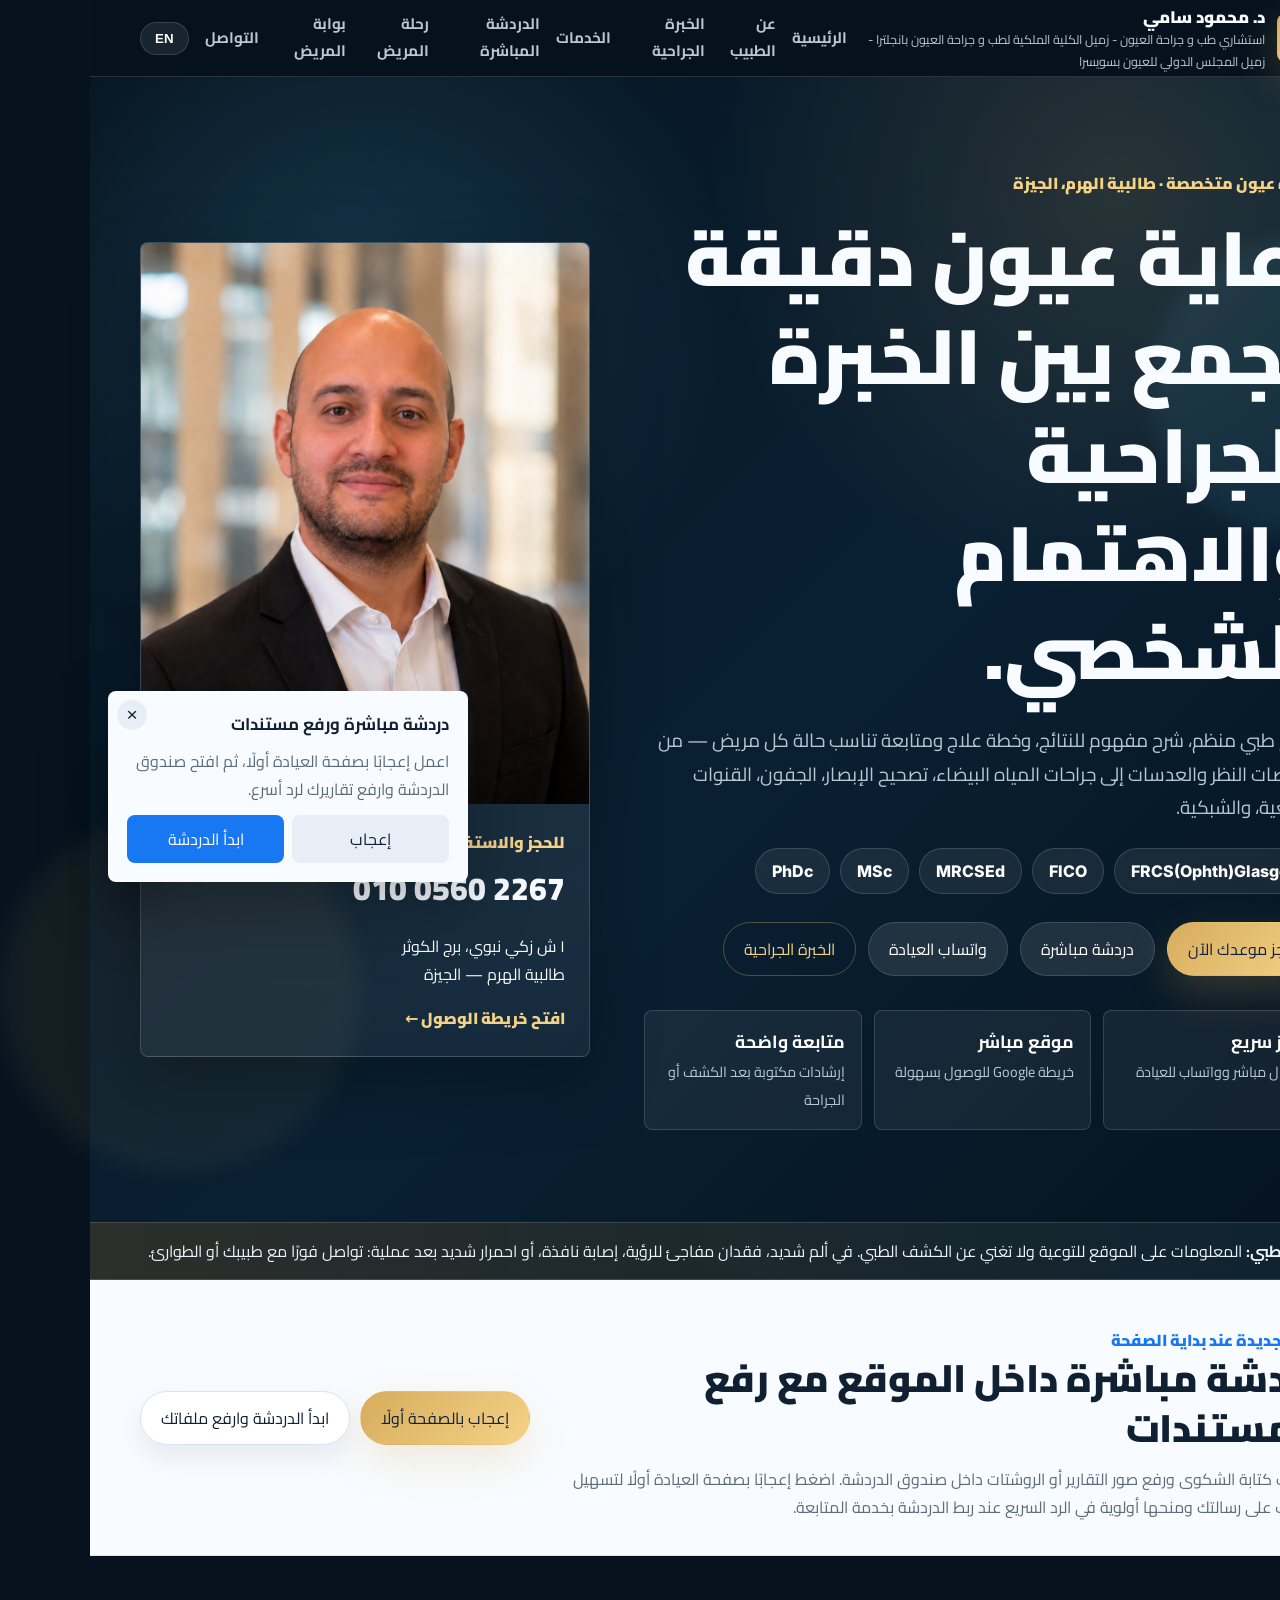
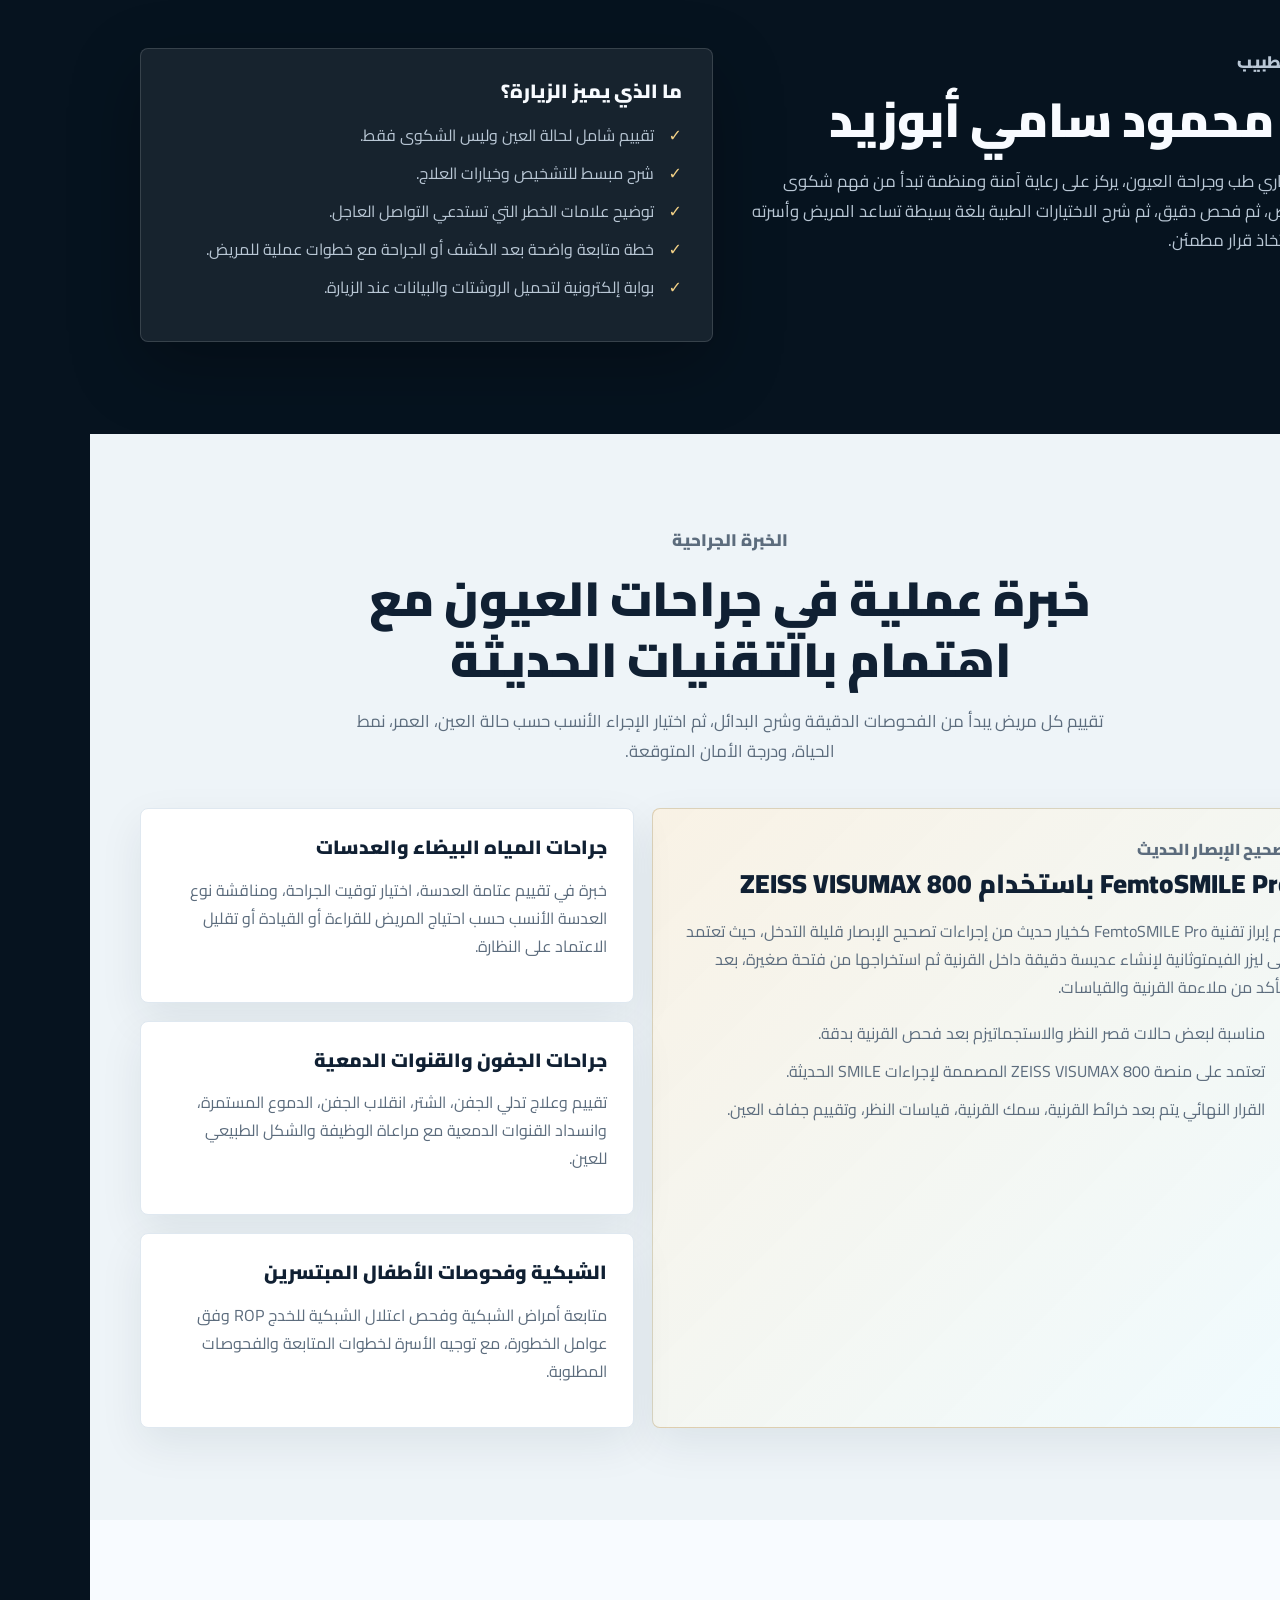
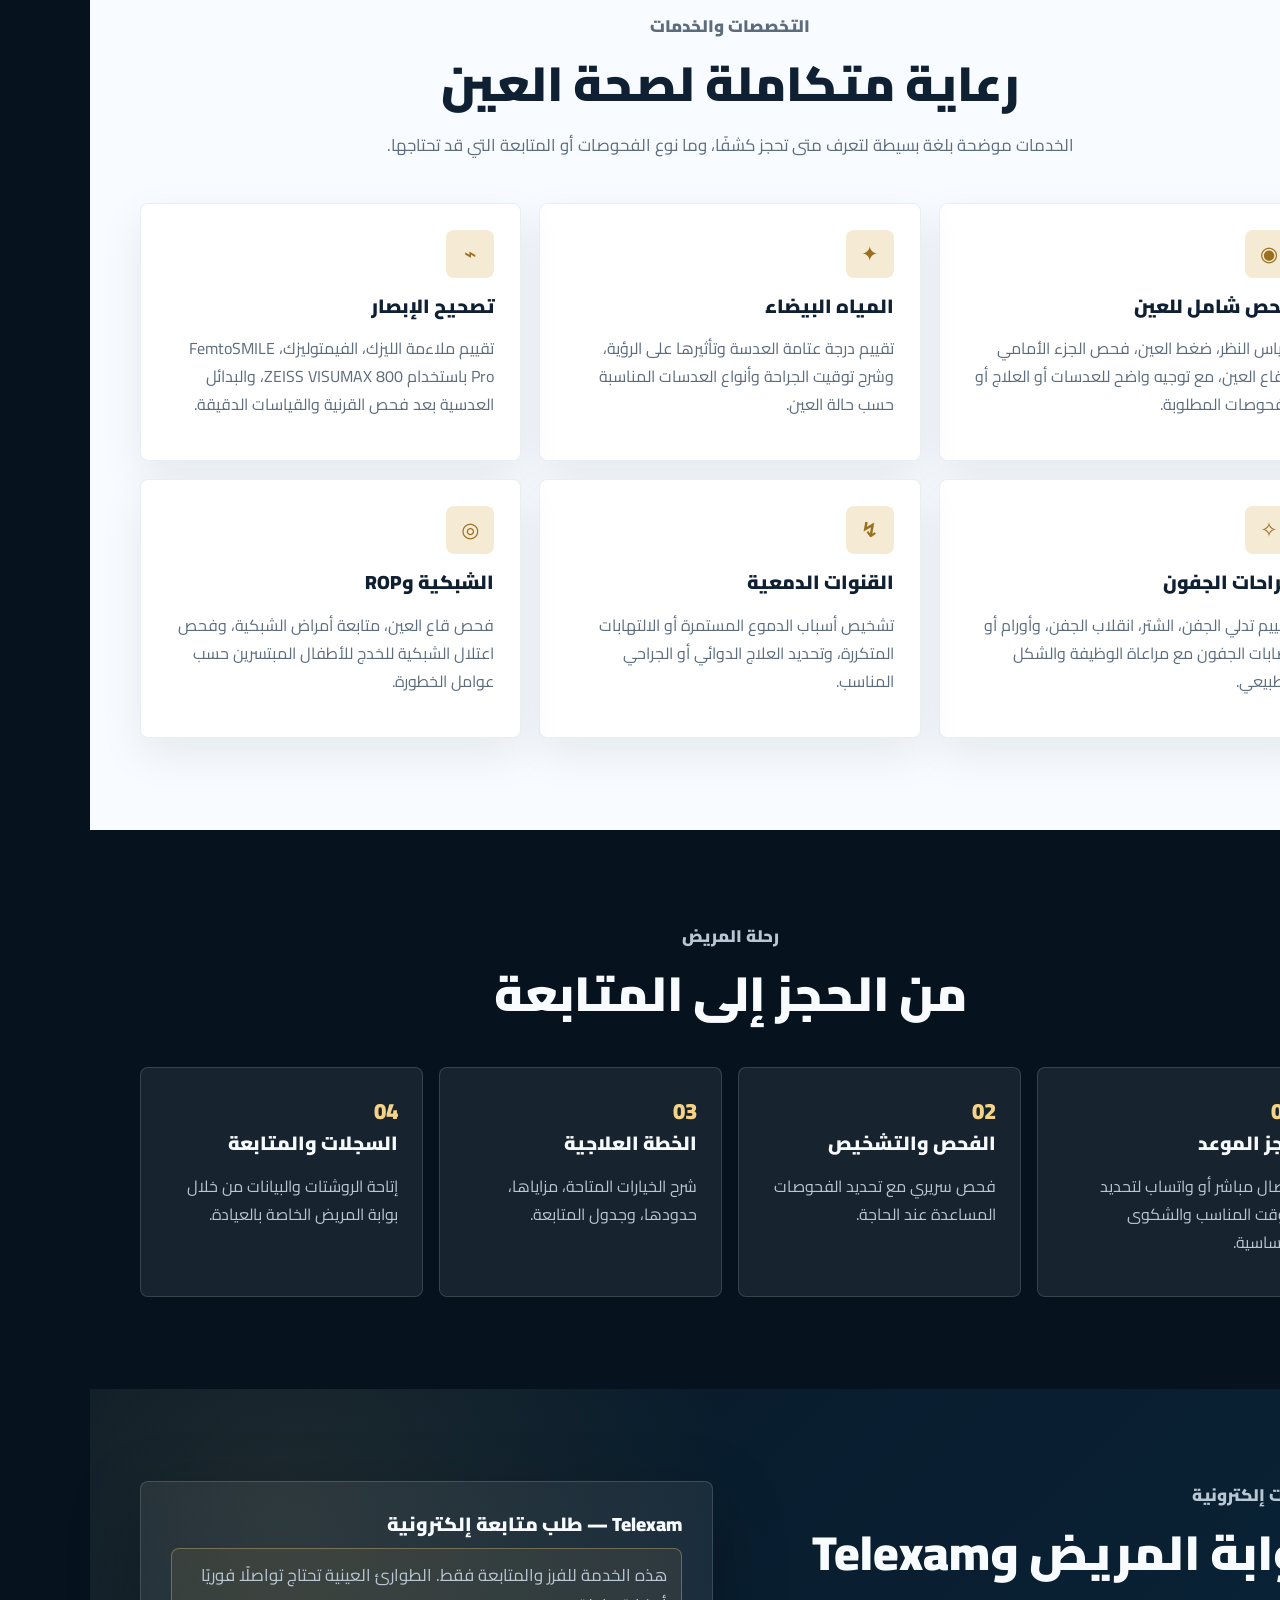
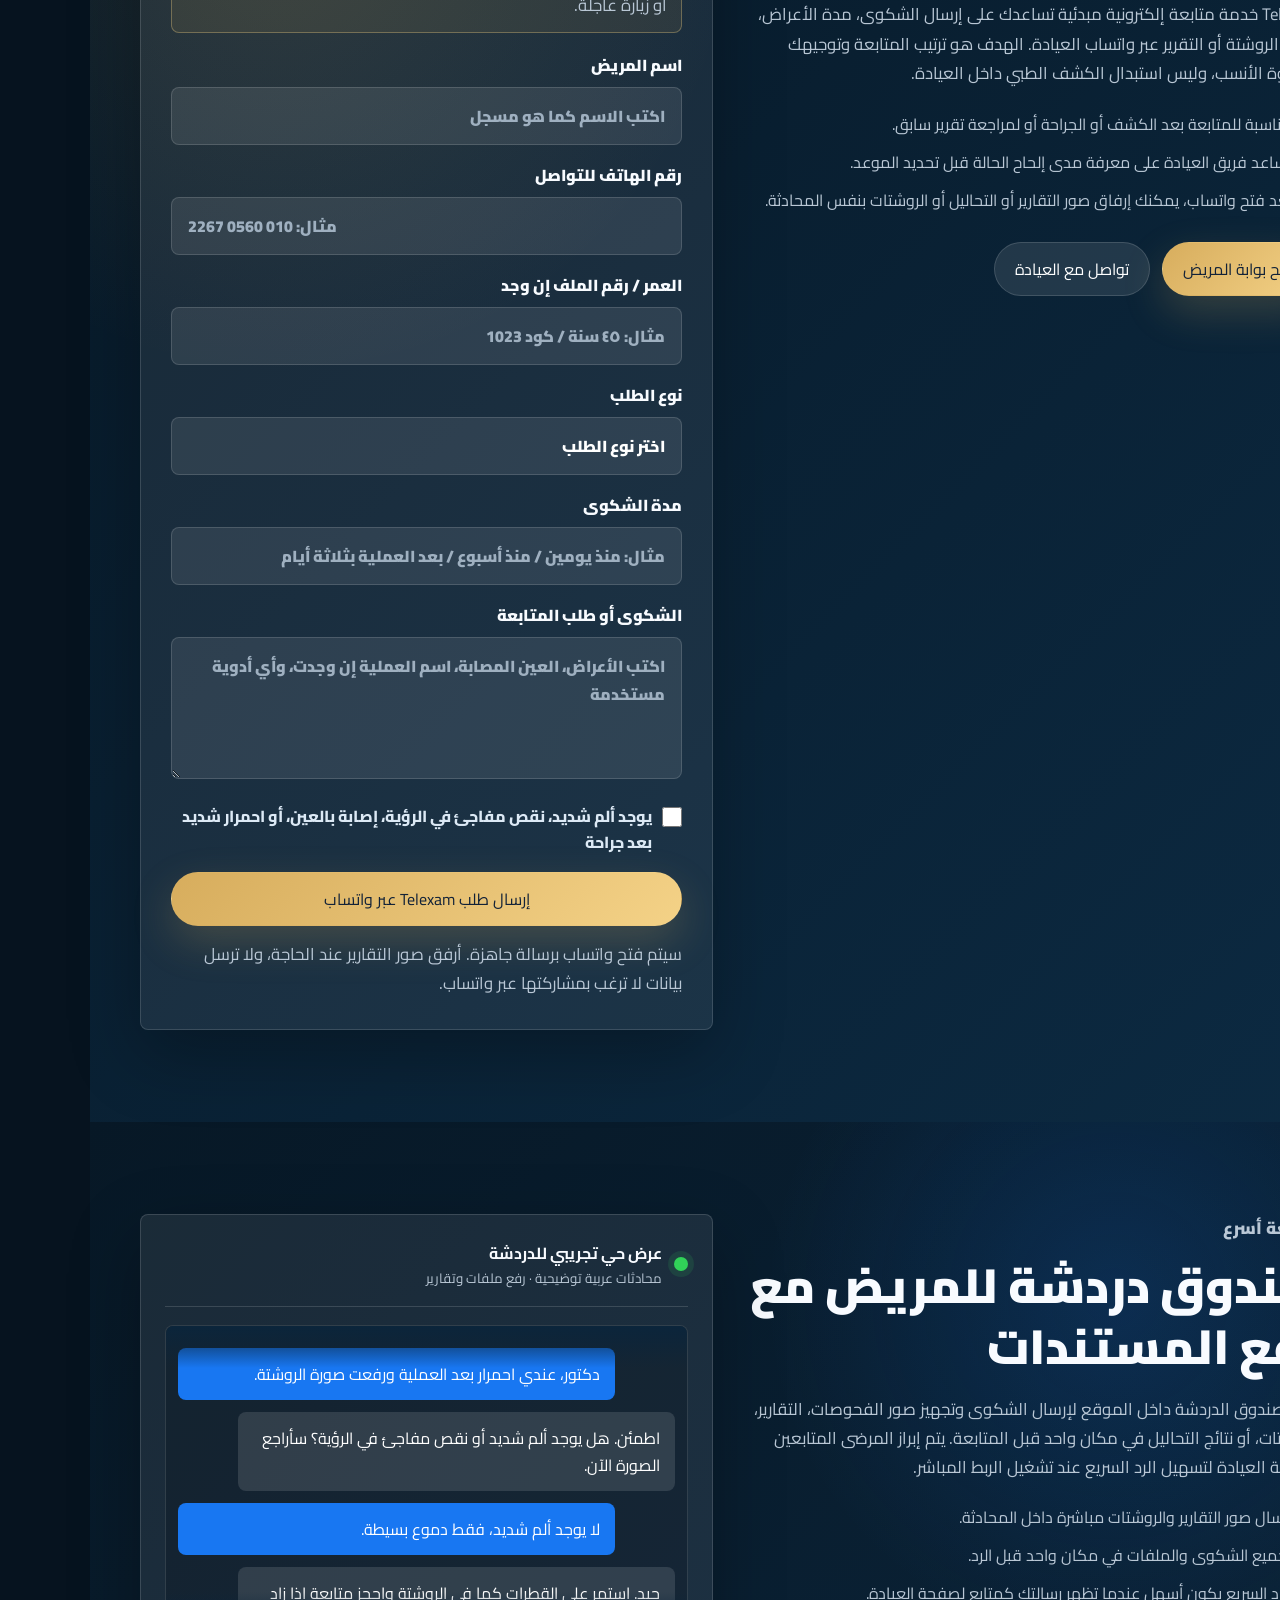
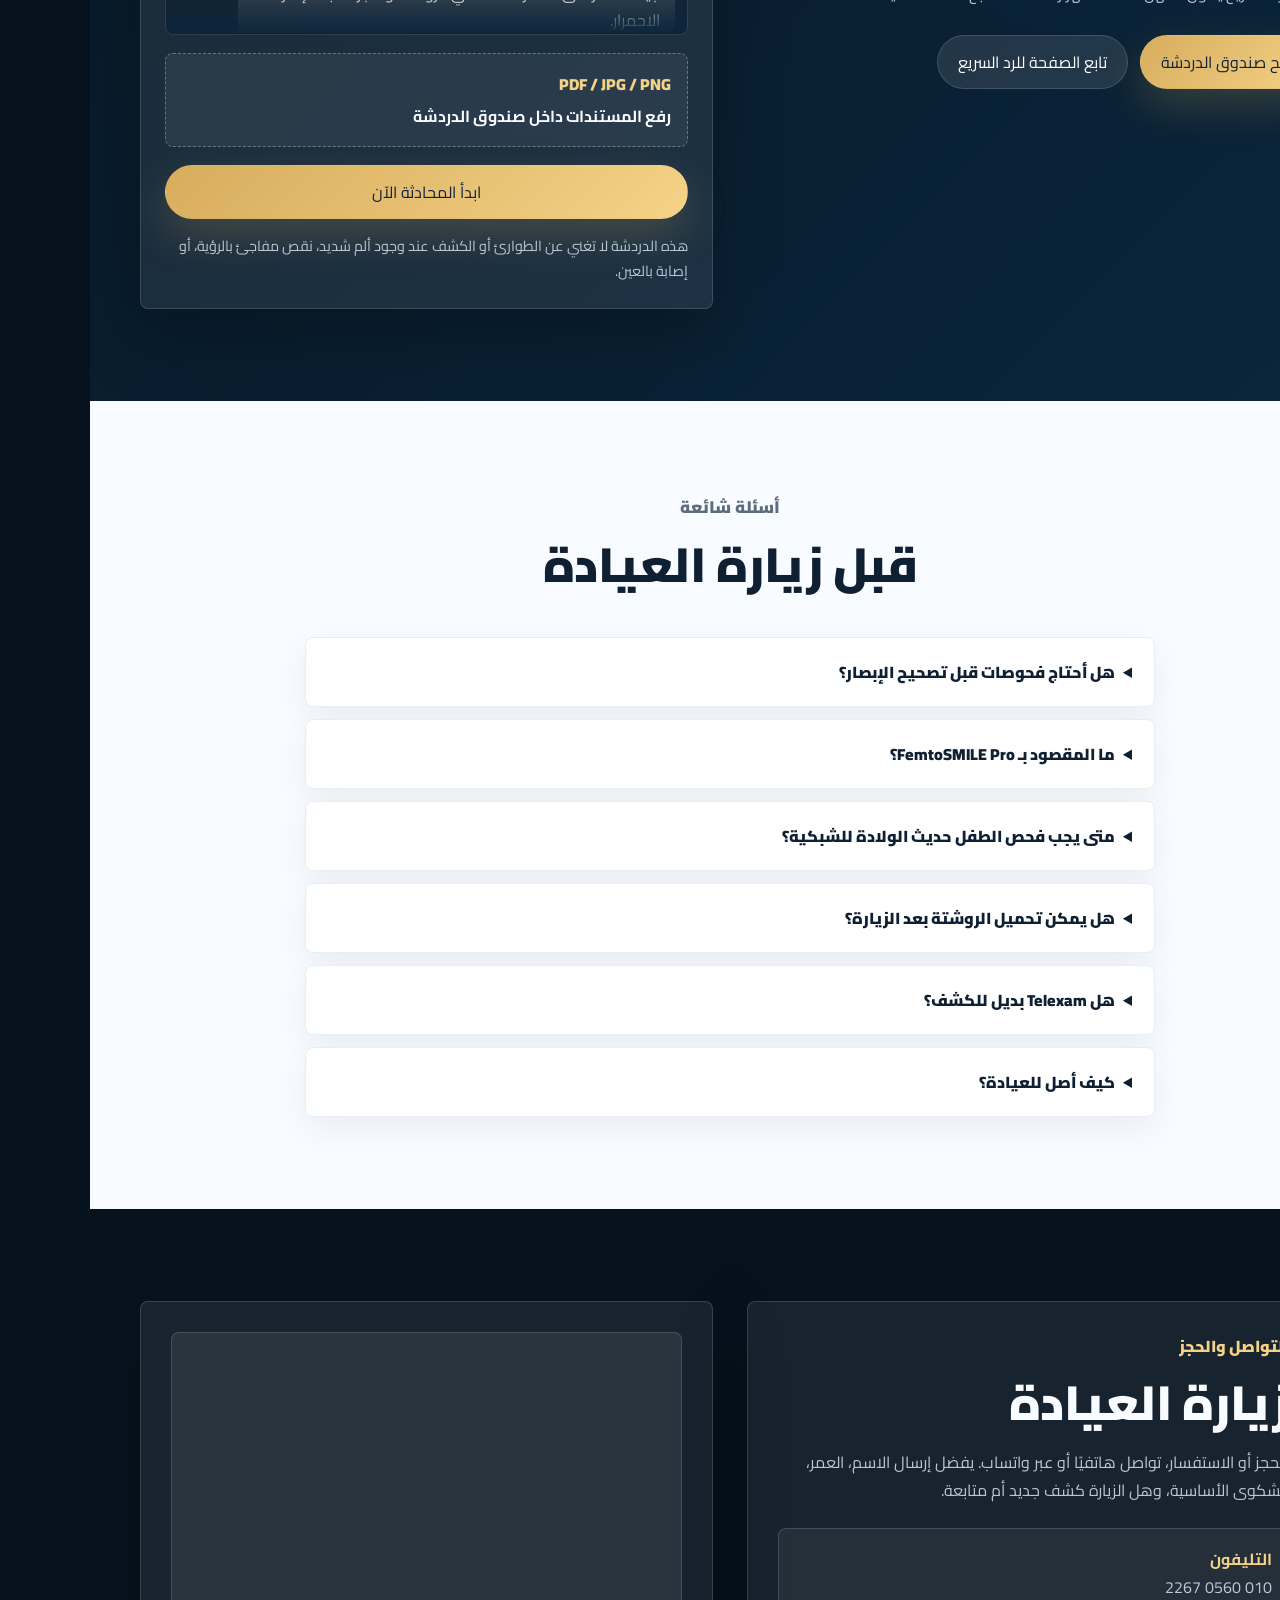
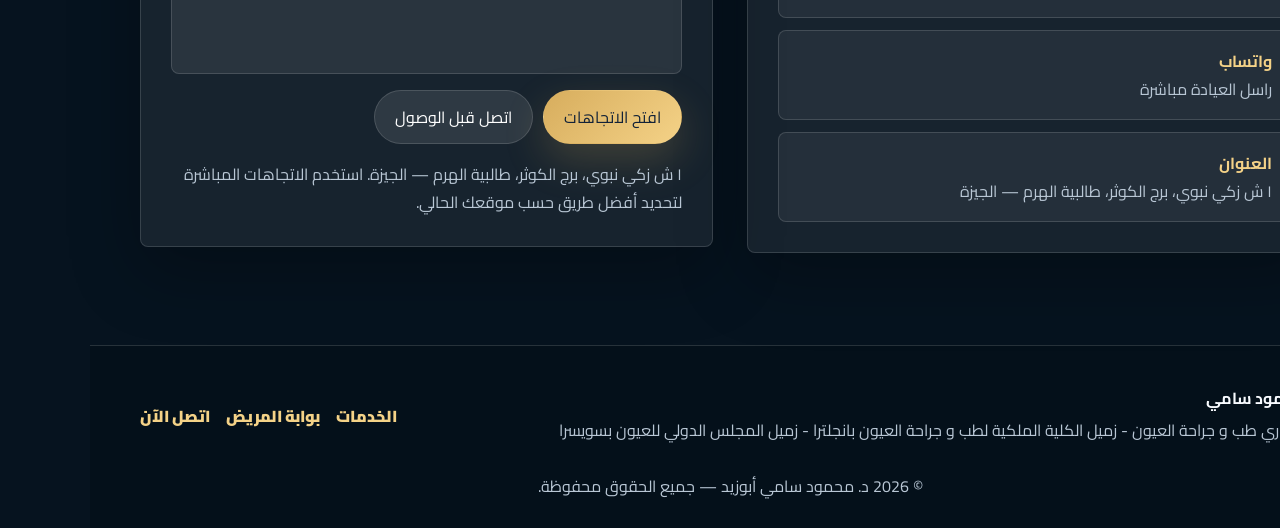
<file: index.html>
<!doctype html>
<html lang="ar" dir="rtl">
<head>
  <meta charset="utf-8" />
  <meta name="viewport" content="width=device-width,initial-scale=1,viewport-fit=cover" />
  <meta name="theme-color" content="#071826" />
  <meta name="application-name" content="Dr. Mahmoud Sami Eye Clinic" />
  <meta name="format-detection" content="telephone=no,address=no,email=no" />
  <title>د. محمود سامي | استشاري طب وجراحة العيون - طالبية الهرم، الجيزة</title>
  <meta name="description" content="عيادة د. محمود سامي أبوزيد لطب وجراحة العيون في طالبية الهرم، الجيزة. فحص شامل، صندوق دردشة مباشر مع إمكانية رفع التقارير، المياه البيضاء، تصحيح الإبصار، FemtoSMILE Pro باستخدام ZEISS VISUMAX 800، الجفون، القنوات الدمعية، الشبكية وROP." />
  <meta name="keywords" content="دكتور عيون, عيادة عيون, طالبية الهرم, الجيزة, دردشة مباشرة, رفع تقارير طبية, مياه بيضاء, ليزك, فيمتوليزك, فيمتوسمايل, FemtoSMILE Pro, ZEISS VISUMAX 800, جراحة جفون, قنوات دمعية, شبكية, ROP" />
  <meta name="author" content="Dr. Mahmoud Sami" />

  <meta property="og:title" content="د. محمود سامي | استشاري طب وجراحة العيون" />
  <meta property="og:description" content="رعاية دقيقة للعين في طالبية الهرم — فحص شامل، دردشة مباشرة داخل الموقع، جراحات المياه البيضاء، تصحيح الإبصار، FemtoSMILE Pro، الجفون والقنوات الدمعية، والشبكية." />
  <meta property="og:type" content="website" />
  <meta property="og:url" content="https://genododi.github.io/drmahmoud/" />
  <meta property="og:locale" content="ar_EG" />

  <link rel="preconnect" href="https://fonts.googleapis.com">
  <link rel="preconnect" href="https://fonts.gstatic.com" crossorigin>
  <link href="https://fonts.googleapis.com/css2?family=Cairo:wght@400;600;700;800;900&family=Inter:wght@400;600;700;800&display=swap" rel="stylesheet">
  <link rel="icon" href="favicon.svg" type="image/svg+xml" />
  <link rel="stylesheet" href="styles.css" />

  <script type="application/ld+json">
  {
    "@context":"https://schema.org",
    "@type":"MedicalClinic",
    "name":"عيادة د. محمود سامي أبوزيد لطب وجراحة العيون",
    "medicalSpecialty":"Ophthalmology",
    "url":"https://genododi.github.io/drmahmoud/",
    "telephone":"+201005602267",
    "sameAs":["https://www.facebook.com/DrMahmoudSamiEyeClinic"],
    "hasMap":"https://maps.app.goo.gl/rAPGpHb79LxKx9Ck7",
    "geo":{
      "@type":"GeoCoordinates",
      "latitude":29.9973114,
      "longitude":31.1843061
    },
    "address":{
      "@type":"PostalAddress",
      "streetAddress":"١ ش زكي نبوي، برج الكوثر",
      "addressLocality":"طالبية الهرم",
      "addressRegion":"الجيزة",
      "addressCountry":"EG"
    },
    "availableService":[
      "فحص شامل للعين",
      "جراحة المياه البيضاء",
      "تصحيح الإبصار",
      "FemtoSMILE Pro باستخدام ZEISS VISUMAX 800",
      "جراحات الجفون",
      "جراحات القنوات الدمعية",
      "فحص وعلاج الشبكية",
      "اعتلال الشبكية للخدج"
    ]
  }
  </script>
</head>

<body data-standard-view="true">
  <a class="skip-link" href="#main">تخطَّ إلى المحتوى</a>

  <header class="site-header" id="top">
    <nav class="navbar" aria-label="Primary navigation">
      <a class="brand home-link" href="index.html" aria-label="الرئيسية" data-home-link>
        <span class="brand-mark" aria-hidden="true">𓂀</span>
        <span>
          <strong>د. محمود سامي</strong>
          <small>استشاري طب و جراحة العيون - زميل الكلية الملكية لطب و جراحة العيون بانجلترا - زميل المجلس الدولي للعيون بسويسرا</small>
        </span>
      </a>

      <button class="menu-toggle" type="button" aria-label="فتح القائمة" aria-expanded="false">
        <span></span><span></span><span></span>
      </button>

      <div class="nav-links">
        <a class="home-link" href="index.html" data-home-link>الرئيسية</a>
        <a href="#about">عن الطبيب</a>
        <a href="#surgical-experience">الخبرة الجراحية</a>
        <a href="#services">الخدمات</a>
        <a href="#live-chat">الدردشة المباشرة</a>
        <a href="#patient-journey">رحلة المريض</a>
        <a href="#portal">بوابة المريض</a>
        <a href="#contact">التواصل</a>
        <button class="lang-toggle" type="button" data-lang="en">EN</button>
      </div>
    </nav>
  </header>

  <div id="main" class="site-shell" role="application" aria-label="Clinic website" data-site-view="standard" data-reader-disabled="true">
    <section class="hero section-pad">
      <div class="orb orb-one"></div>
      <div class="orb orb-two"></div>

      <div class="container hero-grid">
        <div class="hero-copy reveal">
          <p class="eyebrow">عيادة عيون متخصصة · طالبية الهرم، الجيزة</p>
          <h1>رعاية عيون دقيقة تجمع بين الخبرة الجراحية والاهتمام الشخصي.</h1>
          <p class="hero-subtitle">
            تقييم طبي منظم، شرح مفهوم للنتائج، وخطة علاج ومتابعة تناسب حالة كل مريض — من فحوصات النظر والعدسات إلى جراحات المياه البيضاء، تصحيح الإبصار، الجفون، القنوات الدمعية، والشبكية.
          </p>

          <div class="credential-row" aria-label="الشهادات">
            <span>FRCS(Ophth)Glasgow</span>
            <span>FICO</span>
            <span>MRCSEd</span>
            <span>MSc</span>
            <span>PhDc</span>
          </div>

          <div class="cta-row">
            <a class="btn btn-primary" href="tel:+201005602267">احجز موعدك الآن</a>
            <button class="btn btn-secondary" type="button" data-open-chat>دردشة مباشرة</button>
            <a class="btn btn-secondary" target="_blank" rel="noopener" href="https://wa.me/201005602267">واتساب العيادة</a>
            <a class="btn btn-ghost" href="#surgical-experience">الخبرة الجراحية</a>
          </div>

          <div class="trust-strip" aria-label="مميزات العيادة">
            <div><strong>حجز سريع</strong><span>اتصال مباشر وواتساب للعيادة</span></div>
            <div><strong>موقع مباشر</strong><span>خريطة Google للوصول بسهولة</span></div>
            <div><strong>متابعة واضحة</strong><span>إرشادات مكتوبة بعد الكشف أو الجراحة</span></div>
          </div>
        </div>

        <aside class="hero-card reveal">
          <div class="doctor-photo">
            <img src="doctor-photo.png" alt="د. محمود سامي أبوزيد - استشاري طب وجراحة العيون">
          </div>
          <div class="appointment-card">
            <p class="card-label">للحجز والاستفسار</p>
            <a class="phone-link" href="tel:+201005602267">010 0560 2267</a>
            <p>١ ش زكي نبوي، برج الكوثر<br>طالبية الهرم — الجيزة</p>
            <a class="mini-link" target="_blank" rel="noopener" href="https://maps.app.goo.gl/rAPGpHb79LxKx9Ck7">افتح خريطة الوصول ←</a>
          </div>
        </aside>
      </div>
    </section>

    <section class="notice-bar">
      <div class="container">
        <strong>تنبيه طبي:</strong>
        المعلومات على الموقع للتوعية ولا تغني عن الكشف الطبي. في ألم شديد، فقدان مفاجئ للرؤية، إصابة نافذة، أو احمرار شديد بعد عملية: تواصل فورًا مع طبيبك أو الطوارئ.
      </div>
    </section>

    <section class="startup-chat" id="live-chat" aria-label="دردشة مباشرة مع العيادة">
      <div class="container startup-chat-grid">
        <div>
          <p class="eyebrow">ميزة جديدة عند بداية الصفحة</p>
          <h2>دردشة مباشرة داخل الموقع مع رفع المستندات</h2>
          <p>
            يمكنك كتابة الشكوى ورفع صور التقارير أو الروشتات داخل صندوق الدردشة. اضغط إعجابًا بصفحة العيادة أولًا لتسهيل التعرف على رسالتك ومنحها أولوية في الرد السريع عند ربط الدردشة بخدمة المتابعة.
          </p>
        </div>
        <div class="chat-actions">
          <a class="btn btn-primary" target="_blank" rel="noopener" href="https://www.facebook.com/DrMahmoudSamiEyeClinic">إعجاب بالصفحة أولًا</a>
          <button class="btn btn-secondary" type="button" data-open-chat>ابدأ الدردشة وارفع ملفاتك</button>
        </div>
      </div>
    </section>

    <section class="section-pad" id="about">
      <div class="container two-col">
        <div class="section-intro reveal">
          <p class="eyebrow">عن الطبيب</p>
          <h2>د. محمود سامي أبوزيد</h2>
          <p>
            استشاري طب وجراحة العيون، يركز على رعاية آمنة ومنظمة تبدأ من فهم شكوى المريض، ثم فحص دقيق، ثم شرح الاختيارات الطبية بلغة بسيطة تساعد المريض وأسرته على اتخاذ قرار مطمئن.
          </p>
        </div>

        <div class="about-card reveal">
          <h3>ما الذي يميز الزيارة؟</h3>
          <ul class="check-list">
            <li>تقييم شامل لحالة العين وليس الشكوى فقط.</li>
            <li>شرح مبسط للتشخيص وخيارات العلاج.</li>
            <li>توضيح علامات الخطر التي تستدعي التواصل العاجل.</li>
            <li>خطة متابعة واضحة بعد الكشف أو الجراحة مع خطوات عملية للمريض.</li>
            <li>بوابة إلكترونية لتحميل الروشتات والبيانات عند الزيارة.</li>
          </ul>
        </div>
      </div>
    </section>

    <section class="section-pad surgical-section" id="surgical-experience">
      <div class="container">
        <div class="section-heading reveal">
          <p class="eyebrow">الخبرة الجراحية</p>
          <h2>خبرة عملية في جراحات العيون مع اهتمام بالتقنيات الحديثة</h2>
          <p>تقييم كل مريض يبدأ من الفحوصات الدقيقة وشرح البدائل، ثم اختيار الإجراء الأنسب حسب حالة العين، العمر، نمط الحياة، ودرجة الأمان المتوقعة.</p>
        </div>

        <div class="experience-grid">
          <div class="experience-card highlight-card reveal">
            <p class="card-label">تصحيح الإبصار الحديث</p>
            <h3>FemtoSMILE Pro باستخدام ZEISS VISUMAX 800</h3>
            <p>
              يتم إبراز تقنية FemtoSMILE Pro كخيار حديث من إجراءات تصحيح الإبصار قليلة التدخل، حيث تعتمد على ليزر الفيمتوثانية لإنشاء عديسة دقيقة داخل القرنية ثم استخراجها من فتحة صغيرة، بعد التأكد من ملاءمة القرنية والقياسات.
            </p>
            <ul class="check-list">
              <li>مناسبة لبعض حالات قصر النظر والاستجماتيزم بعد فحص القرنية بدقة.</li>
              <li>تعتمد على منصة ZEISS VISUMAX 800 المصممة لإجراءات SMILE الحديثة.</li>
              <li>القرار النهائي يتم بعد خرائط القرنية، سمك القرنية، قياسات النظر، وتقييم جفاف العين.</li>
            </ul>
          </div>

          <div class="experience-card reveal">
            <h3>جراحات المياه البيضاء والعدسات</h3>
            <p>خبرة في تقييم عتامة العدسة، اختيار توقيت الجراحة، ومناقشة نوع العدسة الأنسب حسب احتياج المريض للقراءة أو القيادة أو تقليل الاعتماد على النظارة.</p>
          </div>

          <div class="experience-card reveal">
            <h3>جراحات الجفون والقنوات الدمعية</h3>
            <p>تقييم وعلاج تدلي الجفن، الشتر، انقلاب الجفن، الدموع المستمرة، وانسداد القنوات الدمعية مع مراعاة الوظيفة والشكل الطبيعي للعين.</p>
          </div>

          <div class="experience-card reveal">
            <h3>الشبكية وفحوصات الأطفال المبتسرين</h3>
            <p>متابعة أمراض الشبكية وفحص اعتلال الشبكية للخدج ROP وفق عوامل الخطورة، مع توجيه الأسرة لخطوات المتابعة والفحوصات المطلوبة.</p>
          </div>
        </div>
      </div>
    </section>

    <section class="section-pad services-section" id="services">
      <div class="container">
        <div class="section-heading reveal">
          <p class="eyebrow">التخصصات والخدمات</p>
          <h2>رعاية متكاملة لصحة العين</h2>
          <p>الخدمات موضحة بلغة بسيطة لتعرف متى تحجز كشفًا، وما نوع الفحوصات أو المتابعة التي قد تحتاجها.</p>
        </div>

        <div class="services-grid">
          <div class="service-card reveal">
            <span class="service-icon">◉</span>
            <h3>فحص شامل للعين</h3>
            <p>قياس النظر، ضغط العين، فحص الجزء الأمامي وقاع العين، مع توجيه واضح للعدسات أو العلاج أو الفحوصات المطلوبة.</p>
          </div>

          <div class="service-card reveal">
            <span class="service-icon">✦</span>
            <h3>المياه البيضاء</h3>
            <p>تقييم درجة عتامة العدسة وتأثيرها على الرؤية، وشرح توقيت الجراحة وأنواع العدسات المناسبة حسب حالة العين.</p>
          </div>

          <div class="service-card reveal">
            <span class="service-icon">⌁</span>
            <h3>تصحيح الإبصار</h3>
            <p>تقييم ملاءمة الليزك، الفيمتوليزك، FemtoSMILE Pro باستخدام ZEISS VISUMAX 800، والبدائل العدسية بعد فحص القرنية والقياسات الدقيقة.</p>
          </div>

          <div class="service-card reveal">
            <span class="service-icon">✧</span>
            <h3>جراحات الجفون</h3>
            <p>تقييم تدلي الجفن، الشتر، انقلاب الجفن، وأورام أو إصابات الجفون مع مراعاة الوظيفة والشكل الطبيعي.</p>
          </div>

          <div class="service-card reveal">
            <span class="service-icon">↯</span>
            <h3>القنوات الدمعية</h3>
            <p>تشخيص أسباب الدموع المستمرة أو الالتهابات المتكررة، وتحديد العلاج الدوائي أو الجراحي المناسب.</p>
          </div>

          <div class="service-card reveal">
            <span class="service-icon">◎</span>
            <h3>الشبكية وROP</h3>
            <p>فحص قاع العين، متابعة أمراض الشبكية، وفحص اعتلال الشبكية للخدج للأطفال المبتسرين حسب عوامل الخطورة.</p>
          </div>
        </div>
      </div>
    </section>

    <section class="section-pad" id="patient-journey">
      <div class="container">
        <div class="section-heading reveal">
          <p class="eyebrow">رحلة المريض</p>
          <h2>من الحجز إلى المتابعة</h2>
        </div>

        <div class="timeline">
          <div class="timeline-item reveal">
            <span>01</span>
            <h3>حجز الموعد</h3>
            <p>اتصال مباشر أو واتساب لتحديد الوقت المناسب والشكوى الأساسية.</p>
          </div>
          <div class="timeline-item reveal">
            <span>02</span>
            <h3>الفحص والتشخيص</h3>
            <p>فحص سريري مع تحديد الفحوصات المساعدة عند الحاجة.</p>
          </div>
          <div class="timeline-item reveal">
            <span>03</span>
            <h3>الخطة العلاجية</h3>
            <p>شرح الخيارات المتاحة، مزاياها، حدودها، وجدول المتابعة.</p>
          </div>
          <div class="timeline-item reveal">
            <span>04</span>
            <h3>السجلات والمتابعة</h3>
            <p>إتاحة الروشتات والبيانات من خلال بوابة المريض الخاصة بالعيادة.</p>
          </div>
        </div>
      </div>
    </section>

    <section class="section-pad portal-section" id="portal">
      <div class="container portal-grid">
        <div class="reveal">
          <p class="eyebrow">خدمات إلكترونية</p>
          <h2>بوابة المريض وTelexam</h2>
          <p>
            Telexam خدمة متابعة إلكترونية مبدئية تساعدك على إرسال الشكوى، مدة الأعراض، وصور الروشتة أو التقرير عبر واتساب العيادة. الهدف هو ترتيب المتابعة وتوجيهك للخطوة الأنسب، وليس استبدال الكشف الطبي داخل العيادة.
          </p>
          <ul class="check-list telexam-points">
            <li>مناسبة للمتابعة بعد الكشف أو الجراحة أو لمراجعة تقرير سابق.</li>
            <li>تساعد فريق العيادة على معرفة مدى إلحاح الحالة قبل تحديد الموعد.</li>
            <li>بعد فتح واتساب، يمكنك إرفاق صور التقارير أو التحاليل أو الروشتات بنفس المحادثة.</li>
          </ul>
          <div class="cta-row">
            <a class="btn btn-primary" href="portal.html">افتح بوابة المريض</a>
            <a class="btn btn-secondary" href="#contact">تواصل مع العيادة</a>
          </div>
        </div>

        <form class="telexam-card reveal" id="telexamForm">
          <h3>Telexam — طلب متابعة إلكترونية</h3>
          <p class="form-note urgent-note">هذه الخدمة للفرز والمتابعة فقط. الطوارئ العينية تحتاج تواصلًا فوريًا أو زيارة عاجلة.</p>
          <label>
            اسم المريض
            <input type="text" id="patientName" placeholder="اكتب الاسم كما هو مسجل" required>
          </label>
          <label>
            رقم الهاتف للتواصل
            <input type="tel" id="patientPhone" placeholder="مثال: 010 0560 2267" required>
          </label>
          <label>
            العمر / رقم الملف إن وجد
            <input type="text" id="patientAge" placeholder="مثال: ٤٥ سنة / كود 1023">
          </label>
          <label>
            نوع الطلب
            <select id="patientPurpose" required>
              <option value="">اختر نوع الطلب</option>
              <option value="متابعة بعد كشف">متابعة بعد كشف</option>
              <option value="متابعة بعد عملية">متابعة بعد عملية</option>
              <option value="مراجعة تقرير أو روشتة">مراجعة تقرير أو روشتة</option>
              <option value="حجز كشف جديد">حجز كشف جديد</option>
              <option value="استفسار عاجل">استفسار عاجل</option>
            </select>
          </label>
          <label>
            مدة الشكوى
            <input type="text" id="symptomDuration" placeholder="مثال: منذ يومين / منذ أسبوع / بعد العملية بثلاثة أيام">
          </label>
          <label>
            الشكوى أو طلب المتابعة
            <textarea id="patientMessage" rows="4" placeholder="اكتب الأعراض، العين المصابة، اسم العملية إن وجدت، وأي أدوية مستخدمة" required></textarea>
          </label>
          <label class="checkbox-label">
            <input type="checkbox" id="redFlags">
            <span>يوجد ألم شديد، نقص مفاجئ في الرؤية، إصابة بالعين، أو احمرار شديد بعد جراحة</span>
          </label>
          <button class="btn btn-primary full" type="submit">إرسال طلب Telexam عبر واتساب</button>
          <p class="form-note privacy-note">سيتم فتح واتساب برسالة جاهزة. أرفق صور التقارير عند الحاجة، ولا ترسل بيانات لا ترغب بمشاركتها عبر واتساب.</p>
        </form>
      </div>
    </section>

    <section class="section-pad messenger-section" id="patient-chat">
      <div class="container chat-feature-grid">
        <div class="section-intro reveal">
          <p class="eyebrow">متابعة أسرع</p>
          <h2>صندوق دردشة للمريض مع رفع المستندات</h2>
          <p>
            افتح صندوق الدردشة داخل الموقع لإرسال الشكوى وتجهيز صور الفحوصات، التقارير، الروشتات، أو نتائج التحاليل في مكان واحد قبل المتابعة. يتم إبراز المرضى المتابعين لصفحة العيادة لتسهيل الرد السريع عند تشغيل الربط المباشر.
          </p>
          <ul class="check-list chat-benefits">
            <li>إرسال صور التقارير والروشتات مباشرة داخل المحادثة.</li>
            <li>تجميع الشكوى والملفات في مكان واحد قبل الرد.</li>
            <li>الرد السريع يكون أسهل عندما تظهر رسالتك كمتابع لصفحة العيادة.</li>
          </ul>
          <div class="cta-row">
            <button class="btn btn-primary" type="button" data-open-chat>افتح صندوق الدردشة</button>
            <a class="btn btn-secondary" target="_blank" rel="noopener" href="https://www.facebook.com/DrMahmoudSamiEyeClinic">تابع الصفحة للرد السريع</a>
          </div>
        </div>

        <div class="messenger-chat-card reveal" aria-label="نموذج توضيحي لصندوق الدردشة">
          <div class="chat-card-header">
            <span class="chat-status-dot"></span>
            <div>
              <strong>عرض حي تجريبي للدردشة</strong>
              <small>محادثات عربية توضيحية · رفع ملفات وتقارير</small>
            </div>
          </div>
          <div class="demo-chat-scroll" aria-label="محادثات عربية توضيحية تتحرك تلقائيًا">
            <div class="demo-chat-track">
              <div class="chat-bubble patient-bubble">دكتور، عندي احمرار بعد العملية ورفعت صورة الروشتة.</div>
              <div class="chat-bubble clinic-bubble">اطمئن. هل يوجد ألم شديد أو نقص مفاجئ في الرؤية؟ سأراجع الصورة الآن.</div>
              <div class="chat-bubble patient-bubble">لا يوجد ألم شديد، فقط دموع بسيطة.</div>
              <div class="chat-bubble clinic-bubble">جيد. استمر على القطرات كما في الروشتة واحجز متابعة إذا زاد الاحمرار.</div>
              <div class="chat-bubble patient-bubble">أرفقت تقرير OCT، هل أحتاج حضور اليوم؟</div>
              <div class="chat-bubble clinic-bubble">سأراجع التقرير. إذا لا يوجد ألم أو نقص رؤية يمكن ترتيب موعد قريب.</div>
              <div class="chat-bubble patient-bubble">دكتور، عندي احمرار بعد العملية ورفعت صورة الروشتة.</div>
              <div class="chat-bubble clinic-bubble">اطمئن. هل يوجد ألم شديد أو نقص مفاجئ في الرؤية؟ سأراجع الصورة الآن.</div>
            </div>
          </div>
          <div class="upload-preview">
            <span>PDF / JPG / PNG</span>
            <strong>رفع المستندات داخل صندوق الدردشة</strong>
          </div>
          <button class="btn btn-primary full" type="button" data-open-chat>ابدأ المحادثة الآن</button>
          <p class="form-note">هذه الدردشة لا تغني عن الطوارئ أو الكشف عند وجود ألم شديد، نقص مفاجئ بالرؤية، أو إصابة بالعين.</p>
        </div>
      </div>
    </section>

    <section class="section-pad faq-section" id="faq">
      <div class="container">
        <div class="section-heading reveal">
          <p class="eyebrow">أسئلة شائعة</p>
          <h2>قبل زيارة العيادة</h2>
        </div>

        <div class="faq-list">
          <details class="reveal">
            <summary>هل أحتاج فحوصات قبل تصحيح الإبصار؟</summary>
            <p>نعم، يلزم فحص شامل وخرائط قرنية وقياسات دقيقة لتحديد مدى ملاءمة الليزك، FemtoSMILE Pro، أو البدائل العدسية.</p>
          </details>
          <details class="reveal">
            <summary>ما المقصود بـ FemtoSMILE Pro؟</summary>
            <p>هو إجراء حديث لتصحيح الإبصار يتم عبر فتحة صغيرة في القرنية بعد إنشاء عديسة دقيقة بالليزر. يتم تقييم الملاءمة لكل مريض بناءً على سمك القرنية، درجة النظر، الخرائط، وجفاف العين.</p>
          </details>
          <details class="reveal">
            <summary>متى يجب فحص الطفل حديث الولادة للشبكية؟</summary>
            <p>يعتمد على عمر الحمل، وزن الولادة، والحالة العامة للطفل. يحدد طبيب الأطفال/العيون توقيت فحص ROP حسب عوامل الخطورة.</p>
          </details>
          <details class="reveal">
            <summary>هل يمكن تحميل الروشتة بعد الزيارة؟</summary>
            <p>نعم، من خلال بوابة المريض بإدخال الاسم أو الكود الخاص بالمريض حسب نظام العيادة.</p>
          </details>
          <details class="reveal">
            <summary>هل Telexam بديل للكشف؟</summary>
            <p>لا. Telexam يساعد في تنظيم المتابعة وفرز درجة الإلحاح، لكن التشخيص النهائي والعلاج يحتاجان كشفًا داخل العيادة عند اللزوم.</p>
          </details>
          <details class="reveal">
            <summary>كيف أصل للعيادة؟</summary>
            <p>يمكنك استخدام خريطة Google المدمجة في قسم التواصل أو فتح الرابط المباشر للوصول إلى ١ ش زكي نبوي، برج الكوثر، طالبية الهرم — الجيزة.</p>
          </details>
        </div>
      </div>
    </section>

    <section class="section-pad contact-section" id="contact">
      <div class="container contact-grid">
        <div class="contact-card reveal">
          <p class="eyebrow">التواصل والحجز</p>
          <h2>زيارة العيادة</h2>
          <p class="contact-copy">للحجز أو الاستفسار، تواصل هاتفيًا أو عبر واتساب. يفضل إرسال الاسم، العمر، الشكوى الأساسية، وهل الزيارة كشف جديد أم متابعة.</p>
          <div class="contact-list">
            <a href="tel:+201005602267">
              <strong>التليفون</strong>
              <span>010 0560 2267</span>
            </a>
            <a target="_blank" rel="noopener" href="https://wa.me/201005602267">
              <strong>واتساب</strong>
              <span>راسل العيادة مباشرة</span>
            </a>
            <a target="_blank" rel="noopener" href="https://maps.app.goo.gl/rAPGpHb79LxKx9Ck7">
              <strong>العنوان</strong>
              <span>١ ش زكي نبوي، برج الكوثر، طالبية الهرم — الجيزة</span>
            </a>
          </div>
        </div>

        <div class="map-card reveal">
          <div class="map-frame" aria-label="خريطة موقع عيادة د. محمود سامي">
            <iframe
              title="موقع عيادة د. محمود سامي أبوزيد على Google Maps"
              src="https://www.google.com/maps?q=29.9973114,31.1843061&z=17&output=embed"
              loading="lazy"
              referrerpolicy="no-referrer-when-downgrade"
              allowfullscreen>
            </iframe>
          </div>
          <div class="map-actions">
            <a class="btn btn-primary" target="_blank" rel="noopener" href="https://maps.app.goo.gl/rAPGpHb79LxKx9Ck7">افتح الاتجاهات</a>
            <a class="btn btn-secondary" href="tel:+201005602267">اتصل قبل الوصول</a>
          </div>
          <p>١ ش زكي نبوي، برج الكوثر، طالبية الهرم — الجيزة. استخدم الاتجاهات المباشرة لتحديد أفضل طريق حسب موقعك الحالي.</p>
        </div>
      </div>
    </section>
  </div>

  <footer class="site-footer">
    <div class="container footer-grid">
      <div>
        <strong>د. محمود سامي</strong>
        <p>استشاري طب و جراحة العيون - زميل الكلية الملكية لطب و جراحة العيون بانجلترا - زميل المجلس الدولي للعيون بسويسرا</p>
      </div>
      <div class="footer-links">
        <a href="#services">الخدمات</a>
        <a href="portal.html">بوابة المريض</a>
        <a href="tel:+201005602267">اتصل الآن</a>
      </div>
    </div>
    <p class="copyright">© 2026 د. محمود سامي أبوزيد — جميع الحقوق محفوظة.</p>
  </footer>

  <a class="floating-whatsapp" href="https://wa.me/201005602267" target="_blank" rel="noopener" aria-label="فتح واتساب العيادة">
    <svg viewBox="0 0 32 32" aria-hidden="true" focusable="false">
      <path d="M16 3.5A12.4 12.4 0 0 0 5.4 22.3L4 28.5l6.3-1.6A12.4 12.4 0 1 0 16 3.5Zm0 22.1a9.7 9.7 0 0 1-4.9-1.3l-.4-.2-3.1.8.8-3-.2-.4A9.7 9.7 0 1 1 16 25.6Z"/>
      <path d="M21.5 18.5c-.3-.2-1.8-.9-2.1-1-.3-.1-.5-.2-.7.2-.2.3-.8 1-.9 1.1-.2.2-.3.2-.6.1-.3-.2-1.2-.4-2.4-1.5-.9-.8-1.5-1.7-1.7-2-.2-.3 0-.5.1-.7l.5-.5c.1-.2.2-.3.3-.5.1-.2 0-.4 0-.5-.1-.2-.7-1.7-1-2.3-.3-.6-.5-.5-.7-.5h-.6c-.2 0-.5.1-.8.4-.3.3-1.1 1.1-1.1 2.6 0 1.6 1.2 3.1 1.3 3.3.2.2 2.3 3.5 5.6 4.9.8.3 1.4.5 1.9.6.8.2 1.5.2 2.1.1.6-.1 1.8-.7 2-1.4.3-.7.3-1.3.2-1.4-.1-.1-.3-.2-.6-.4Z"/>
    </svg>
    <span class="sr-only">واتساب العيادة</span>
  </a>

  <div class="startup-chat-pop" id="startupChatPop" role="dialog" aria-label="دردشة مباشرة مع العيادة" aria-live="polite">
    <button class="chat-pop-close" type="button" aria-label="إغلاق تنبيه الدردشة">×</button>
    <strong>دردشة مباشرة ورفع مستندات</strong>
    <p>اعمل إعجابًا بصفحة العيادة أولًا، ثم افتح صندوق الدردشة وارفع تقاريرك لرد أسرع.</p>
    <div class="chat-pop-actions">
      <a target="_blank" rel="noopener" href="https://www.facebook.com/DrMahmoudSamiEyeClinic">إعجاب</a>
      <button type="button" data-open-chat>ابدأ الدردشة</button>
    </div>
  </div>

  <button class="floating-chat" type="button" data-open-chat aria-label="فتح صندوق دردشة العيادة">
    <svg viewBox="0 0 32 32" aria-hidden="true" focusable="false">
      <path d="M6 7.5A4.5 4.5 0 0 1 10.5 3h11A4.5 4.5 0 0 1 26 7.5v8A4.5 4.5 0 0 1 21.5 20H16l-6.2 5.3A1.1 1.1 0 0 1 8 24.4V20A4.5 4.5 0 0 1 3.5 15.5v-8H6Zm4.5-1.7A1.7 1.7 0 0 0 8.8 7.5v8c0 .9.8 1.7 1.7 1.7h1.1v3l3.4-3h6.5c.9 0 1.7-.8 1.7-1.7v-8c0-.9-.8-1.7-1.7-1.7h-11Z"/>
    </svg>
  </button>

  <div class="inline-chat-backdrop is-hidden" id="inlineChatBackdrop" aria-hidden="true"></div>
  <section class="inline-chat-box is-hidden" id="inlineChatBox" role="dialog" aria-modal="true" aria-label="دردشة مباشرة مع الطبيب">
    <div class="inline-chat-header">
      <div class="chat-card-header compact">
        <span class="chat-status-dot"></span>
        <div>
          <strong>دردشة مباشرة مع العيادة</strong>
          <small>اكتب رسالتك وارفع صور التقارير</small>
        </div>
      </div>
      <button class="inline-chat-close" type="button" aria-label="إغلاق صندوق الدردشة">×</button>
    </div>

    <div class="inline-chat-messages" id="inlineChatMessages" aria-live="polite">
      <div class="chat-bubble clinic-bubble">أهلًا بك. اكتب الشكوى باختصار، ويمكنك اختيار صور التقارير أو الروشتات من جهازك.</div>
      <div class="chat-bubble clinic-bubble">للحالات العاجلة مثل ألم شديد أو نقص مفاجئ في الرؤية، اتصل بالعيادة فورًا.</div>
    </div>

    <form class="inline-chat-form" id="inlineChatForm">
      <label>
        الاسم
        <input type="text" id="chatPatientName" placeholder="اسم المريض" required>
      </label>
      <label>
        رقم الهاتف
        <input type="tel" id="chatPatientPhone" placeholder="010..." required>
      </label>
      <label class="wide">
        الرسالة
        <textarea id="chatPatientMessage" rows="3" placeholder="اكتب الشكوى أو المتابعة المطلوبة" required></textarea>
      </label>
      <label class="file-upload wide">
        <span>رفع مستندات أو صور</span>
        <input type="file" id="chatFiles" accept=".pdf,image/*" multiple>
      </label>
      <div class="chat-file-list wide" id="chatFileList" aria-live="polite"></div>
      <button class="btn btn-primary full wide" type="submit">إرسال الطلب داخل الدردشة</button>
      <p class="form-note wide">الملفات تظهر هنا للمعاينة داخل المتصفح. يحتاج الإرسال الفعلي إلى ربط الموقع بخدمة رسائل أو نظام عيادة.</p>
    </form>
  </section>

  <script src="script.js"></script>
</body>
</html>
</file>
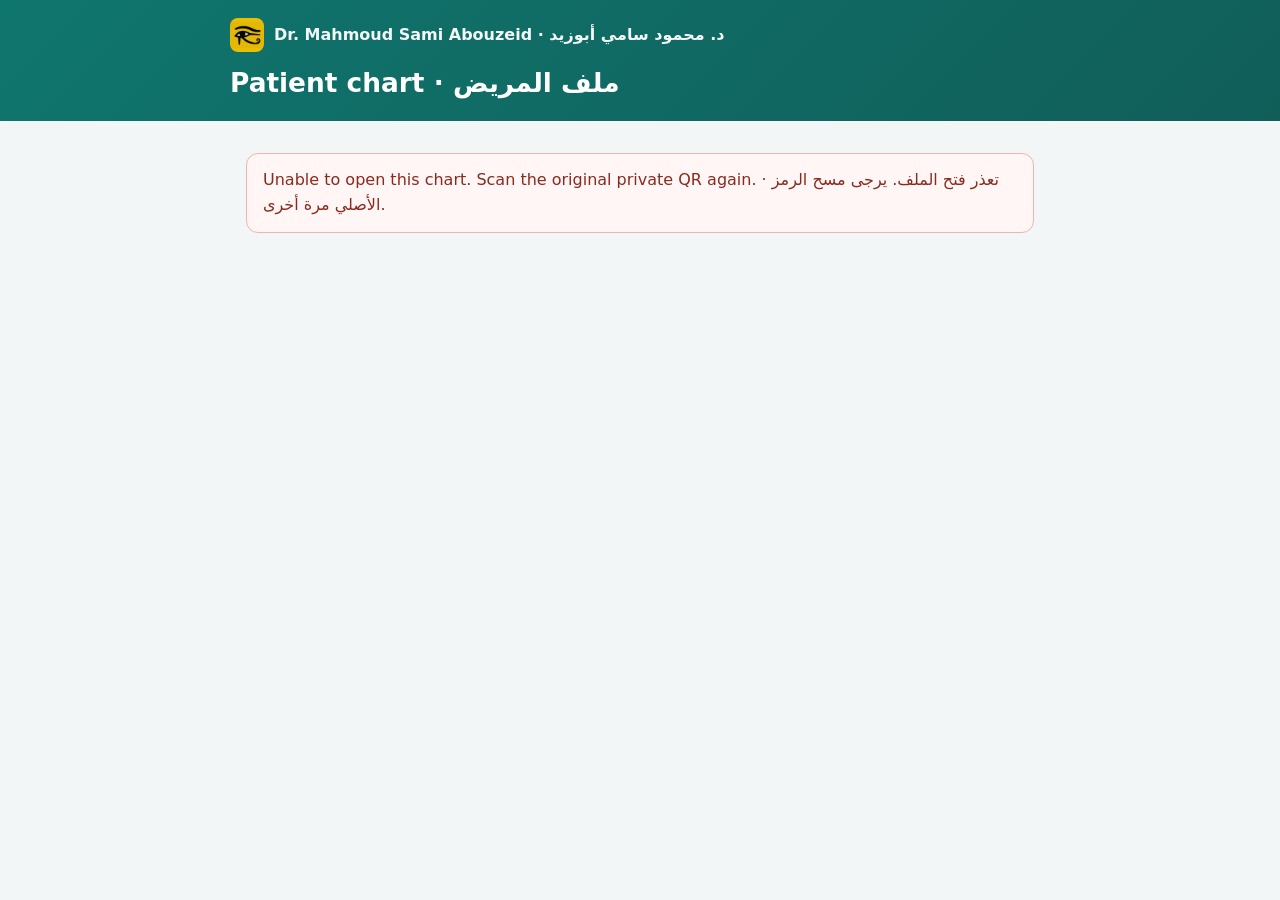
<file: private-chart.html>
<!doctype html>
<html lang="en"><head><meta charset="utf-8"><meta http-equiv="Content-Security-Policy" content="default-src 'none'; script-src 'self'; connect-src 'self'; style-src 'unsafe-inline'; img-src 'self' data: blob:; frame-src blob:; object-src blob:; base-uri 'none'; form-action 'none'"><meta name="referrer" content="no-referrer"><meta name="robots" content="noindex,nofollow"><meta name="viewport" content="width=device-width, initial-scale=1, viewport-fit=cover"><meta name="theme-color" content="#0f766e"><link rel="icon" type="image/png" sizes="32x32" href="./favicon-v5.png"><link rel="apple-touch-icon" href="./apple-touch-icon-v5.png"><title>Patient chart · ملف المريض</title><style>
:root{--ink:#172d34;--muted:#4f6b70;--line:#d6e4e3;--brand:#0f766e;--brand-dark:#115e59;--bg:#f2f6f6;--card:#fff}
*{box-sizing:border-box}html{-webkit-text-size-adjust:100%}body{margin:0;background:var(--bg);color:var(--ink);font:16px/1.55 -apple-system,BlinkMacSystemFont,"Segoe UI",system-ui,"Noto Naskh Arabic",sans-serif}
.top{background:linear-gradient(135deg,#0f766e,#115e59);color:#fff;padding:calc(18px + env(safe-area-inset-top)) 16px 20px}
.top-inner,main{max-width:820px;margin:auto}.clinic{display:flex;align-items:center;gap:10px;font-weight:650;opacity:.95}.clinic img{width:34px;height:34px;border-radius:8px}
h1{font-size:1.65rem;line-height:1.25;margin:14px 0 2px}#file-id{margin:0;opacity:.85;font-size:.95rem}
main{padding:16px 16px calc(32px + env(safe-area-inset-bottom))}
.actions{display:flex;flex-wrap:wrap;gap:10px;margin:0 0 6px}
button{font:inherit;font-weight:650;min-height:44px;padding:9px 16px;border-radius:10px;cursor:pointer;border:1px solid var(--brand);background:var(--brand);color:#fff}
button.secondary,#close{background:#fff;color:var(--brand-dark);border-color:#bcd3d1}button:focus-visible{outline:3px solid #f5c400;outline-offset:2px}
.notice{background:#fff;border:1px solid var(--line);border-radius:12px;padding:14px 16px;color:var(--muted)}.notice.error{border-color:#f0b4ad;background:#fff6f5;color:#8a2a1f}
.card{background:var(--card);border:1px solid var(--line);border-radius:14px;margin:16px 0;box-shadow:0 1px 3px #0f172a0d;overflow:hidden}
.card h2{margin:0;padding:12px 16px;font-size:1.05rem;color:var(--brand-dark);background:#f6fbfa;border-bottom:1px solid var(--line)}
.record{padding:14px 16px}.record+.record{border-top:1px solid var(--line)}.record-date{margin:0 0 8px;font-weight:700;color:var(--brand-dark)}
.facts{display:grid;grid-template-columns:minmax(120px,34%) 1fr;gap:6px 14px;margin:0 0 12px}.facts dt{color:var(--muted);font-weight:600}.facts dd{margin:0;overflow-wrap:anywhere;white-space:pre-wrap}
.nested{border-inline-start:3px solid var(--line);padding-inline-start:10px;margin:4px 0}.nested .facts{margin:0}ul.plain{margin:0;padding-inline-start:18px}
table.rx{width:100%;border-collapse:collapse;margin:0 0 12px;font-variant-numeric:tabular-nums}table.rx th,table.rx td{border:1px solid var(--line);padding:7px 6px;text-align:center}table.rx tr:first-child th{background:#eef6f5;color:var(--brand-dark)}table.rx td{font-weight:600}
img{max-width:100%;border-radius:8px}a{color:var(--brand-dark)}
@media(max-width:520px){.facts{grid-template-columns:1fr;gap:0}.facts dt{margin-top:8px;font-size:.88rem}h1{font-size:1.4rem}table.rx{font-size:.9rem}}
</style><script src="./clinic-pdf.bundle.js" defer></script><script src="./private-chart.js" defer></script></head><body><header class="top"><div class="top-inner"><div class="clinic"><img src="./apple-touch-icon-v5.png" alt=""><span>Dr. Mahmoud Sami Abouzeid · د. محمود سامي أبوزيد</span></div><h1 id="name" dir="auto">Patient chart · ملف المريض</h1><p id="file-id" dir="auto"></p></div></header><main><p id="status" class="notice" role="status">Opening your chart… · جارٍ فتح ملفك الطبي</p><div class="actions"><button id="chart-pdf" type="button" hidden>Printable PDF · ملف للطباعة</button><button id="close" type="button" hidden>Close chart · إغلاق الملف</button></div><div id="records"></div></main></body></html>
</file>
<file: styles.css>
:root{
  --bg:#06131f;
  --bg-soft:#0b2032;
  --surface:#10283c;
  --surface-2:#f8fbff;
  --text:#f8fbff;
  --muted:#b9c7d5;
  --dark:#102033;
  --dark-muted:#5c6c7d;
  --gold:#d7ad5d;
  --gold-2:#f4d287;
  --cyan:#67d7ff;
  --line:rgba(255,255,255,.14);
  --shadow:0 24px 70px rgba(0,0,0,.28);
  --radius:8px;
  --container:1180px;
}

*{box-sizing:border-box}
html{scroll-behavior:smooth}
body{
  margin:0;
  font-family:"Cairo", system-ui, -apple-system, Segoe UI, sans-serif;
  background:var(--bg);
  color:var(--text);
  line-height:1.75;
  overflow-x:hidden;
}

a{color:inherit;text-decoration:none}
img{max-width:100%;display:block}
.container{width:min(var(--container), calc(100% - 36px));margin-inline:auto}
.section-pad{padding:92px 0}
section[id]{scroll-margin-top:96px}
.skip-link{position:absolute;inset-inline-start:16px;top:-60px;background:#fff;color:#000;padding:10px 14px;border-radius:10px;z-index:1000}
.skip-link:focus{top:16px}

.site-header{
  position:sticky;top:0;z-index:100;
  background:rgba(6,19,31,.76);
  backdrop-filter:blur(18px);
  border-bottom:1px solid var(--line);
}

.navbar{
  width:min(var(--container), calc(100% - 28px));
  margin:auto;
  min-height:76px;
  display:flex;
  align-items:center;
  justify-content:space-between;
  gap:18px;
}

.brand{display:flex;align-items:center;gap:12px}
.brand-mark{
  width:48px;height:48px;border-radius:8px;
  display:grid;place-items:center;
  background:linear-gradient(135deg,var(--gold),var(--gold-2));
  color:#122238;font-size:28px;box-shadow:0 12px 40px rgba(215,173,93,.28)
}
.brand strong{display:block;font-weight:900;font-size:1.05rem}
.brand small{display:block;color:var(--muted);font-size:.78rem;margin-top:-3px}

.nav-links{display:flex;align-items:center;gap:16px}
.nav-links a{color:var(--muted);font-weight:700;font-size:.95rem}
.nav-links a:hover{color:#fff}
.lang-toggle{
  border:1px solid var(--line);background:rgba(255,255,255,.08);
  color:#fff;border-radius:999px;padding:8px 14px;font-weight:800;cursor:pointer
}
.menu-toggle{display:none;background:transparent;border:0;width:42px;height:42px;cursor:pointer}
.menu-toggle span{display:block;height:2px;background:#fff;margin:7px;border-radius:10px}

.hero{
  min-height:calc(100vh - 76px);
  display:grid;align-items:center;
  position:relative;isolation:isolate;
  background:
    radial-gradient(circle at 20% 20%, rgba(103,215,255,.16), transparent 28%),
    radial-gradient(circle at 80% 10%, rgba(215,173,93,.15), transparent 28%),
    linear-gradient(135deg,#06131f 0%,#092033 55%,#06131f 100%);
}

.orb{position:absolute;border-radius:50%;filter:blur(10px);opacity:.45;z-index:-1}
.orb-one{width:300px;height:300px;background:rgba(103,215,255,.16);inset-inline-start:-80px;top:160px}
.orb-two{width:360px;height:360px;background:rgba(215,173,93,.14);inset-inline-end:-90px;bottom:50px}

.hero-grid{display:grid;grid-template-columns:1.2fr .8fr;gap:54px;align-items:center}
.eyebrow{color:var(--gold-2);font-weight:900;letter-spacing:0;margin:0 0 12px}
h1,h2,h3{line-height:1.28;margin:0}
h1{font-size:clamp(2.25rem,4.8rem,5.4rem);font-weight:900;max-width:920px}
h2{font-size:clamp(1.9rem,3rem,3.2rem);font-weight:900}
h3{font-size:1.2rem;font-weight:900}
.hero-subtitle{font-size:1.18rem;color:var(--muted);max-width:780px;margin:24px 0}

.credential-row{display:flex;flex-wrap:wrap;gap:10px;margin:24px 0}
.credential-row span{
  border:1px solid var(--line);
  background:rgba(255,255,255,.07);
  border-radius:999px;
  padding:8px 16px;
  font-family:"Inter", sans-serif;
  font-weight:800;
  color:#fff
}

.cta-row{display:flex;flex-wrap:wrap;gap:12px;margin-top:28px}
.btn{
  display:inline-flex;align-items:center;justify-content:center;
  min-height:50px;padding:12px 20px;border-radius:999px;font-weight:900;
  transition:transform .2s ease, box-shadow .2s ease, background .2s ease;
  border:1px solid transparent;
  cursor:pointer;
  font:inherit;
  text-align:center
}
.btn:hover{transform:translateY(-2px)}
.btn-primary{background:linear-gradient(135deg,var(--gold),var(--gold-2));color:#122238;box-shadow:0 16px 42px rgba(215,173,93,.22)}
.btn-secondary{background:rgba(255,255,255,.1);color:#fff;border-color:var(--line)}
.btn-ghost{color:var(--gold-2);border-color:rgba(215,173,93,.35)}
.full{width:100%}

.trust-strip{
  margin-top:34px;
  display:grid;grid-template-columns:repeat(3,1fr);gap:12px;
}
.trust-strip div{
  border:1px solid var(--line);border-radius:8px;padding:16px;
  background:rgba(255,255,255,.06)
}
.trust-strip strong{display:block;color:#fff;font-size:1.1rem}
.trust-strip span{color:var(--muted);font-size:.9rem}

.hero-card{
  border:1px solid var(--line);
  border-radius:var(--radius);
  background:linear-gradient(180deg,rgba(255,255,255,.12),rgba(255,255,255,.05));
  box-shadow:var(--shadow);
  overflow:hidden;
}
.doctor-photo{
  aspect-ratio:4/5;
  overflow:hidden;
  background:
    linear-gradient(135deg,rgba(215,173,93,.28),rgba(103,215,255,.08)),
    radial-gradient(circle at center,rgba(255,255,255,.16),transparent 55%);
}
.doctor-photo img{
  width:100%;
  height:100%;
  object-fit:cover;
  object-position:center top;
}
.appointment-card{padding:24px}
.card-label{color:var(--gold-2);font-weight:900;margin:0 0 4px}
.phone-link{font-size:2rem;font-weight:900;direction:ltr;display:inline-block}
.mini-link{color:var(--gold-2);font-weight:900}

.notice-bar{
  background:linear-gradient(90deg,rgba(215,173,93,.18),rgba(103,215,255,.08));
  border-block:1px solid var(--line);
  color:#eaf3fb;
  padding:14px 0;
}

.startup-chat{
  background:#f8fbff;
  color:var(--dark);
  border-bottom:1px solid #dfe8f0;
  padding:34px 0;
}
.startup-chat-grid{
  display:grid;
  grid-template-columns:1fr auto;
  gap:24px;
  align-items:center;
}
.startup-chat .eyebrow{color:#1877f2}
.startup-chat h2{font-size:clamp(1.65rem,2.4rem,2.6rem)}
.startup-chat p{
  margin:12px 0 0;
  color:var(--dark-muted);
  max-width:780px;
}
.startup-chat .btn-secondary{
  color:var(--dark);
  background:#fff;
  border-color:#d9e5ee;
  box-shadow:0 12px 28px rgba(16,32,51,.08);
}
.chat-actions{
  display:flex;
  flex-wrap:wrap;
  gap:10px;
  justify-content:flex-end;
}

.two-col,.portal-grid,.contact-grid,.chat-feature-grid{
  display:grid;grid-template-columns:1fr 1fr;gap:34px;align-items:start
}
.section-intro p,.section-heading p,.portal-grid p{color:var(--muted);font-size:1.05rem}
.about-card,.telexam-card,.contact-card,.map-card{
  border:1px solid var(--line);
  border-radius:var(--radius);
  background:rgba(255,255,255,.07);
  padding:30px;
  box-shadow:var(--shadow);
}
.check-list{padding:0;margin:18px 0 0;list-style:none}
.check-list li{margin:10px 0;padding-inline-start:28px;position:relative;color:var(--muted)}
.check-list li:before{content:"✓";position:absolute;inset-inline-start:0;color:var(--gold-2);font-weight:900}

.services-section,.faq-section{
  background:var(--surface-2);
  color:var(--dark);
}
.services-section .eyebrow,.faq-section .eyebrow,.surgical-section .eyebrow{color:#9b6f20}
.services-section .section-heading p,.faq-section .section-heading p,.surgical-section .section-heading p{color:var(--dark-muted)}
.section-heading{text-align:center;max-width:760px;margin:0 auto 42px}

.surgical-section{
  background:#eef4f8;
  color:var(--dark);
}
.experience-grid{
  display:grid;
  grid-template-columns:1.15fr .85fr;
  gap:18px;
}
.experience-card{
  background:#fff;
  border:1px solid #dfe8f0;
  border-radius:8px;
  padding:26px;
  box-shadow:0 16px 44px rgba(16,32,51,.08);
}
.experience-card p{color:var(--dark-muted)}
.experience-card .check-list li{color:var(--dark-muted)}
.highlight-card{
  grid-row:span 3;
  background:
    linear-gradient(135deg,rgba(215,173,93,.16),rgba(103,215,255,.1)),
    #fff;
  border-color:rgba(155,111,32,.28);
}
.highlight-card h3{
  font-size:1.65rem;
  margin-bottom:14px;
}

.services-grid{
  display:grid;
  grid-template-columns:repeat(3,1fr);
  gap:18px;
}
.service-card{
  background:#fff;
  border:1px solid #e9eef5;
  border-radius:8px;
  padding:26px;
  box-shadow:0 16px 44px rgba(16,32,51,.08);
  min-height:245px;
}
.service-card p{color:var(--dark-muted)}
.service-icon{
  width:48px;height:48px;border-radius:8px;display:grid;place-items:center;
  background:#f5ead3;color:#9b6f20;font-weight:900;font-size:1.3rem;margin-bottom:16px
}

.timeline{
  display:grid;grid-template-columns:repeat(4,1fr);gap:16px;
}
.timeline-item{
  border:1px solid var(--line);
  border-radius:8px;
  padding:24px;
  background:rgba(255,255,255,.07)
}
.timeline-item span{color:var(--gold-2);font-weight:900;font-size:1.4rem}
.timeline-item p{color:var(--muted)}

.portal-section{
  background:
    radial-gradient(circle at 15% 10%, rgba(215,173,93,.11), transparent 28%),
    linear-gradient(135deg,#071826,#0c2a42);
}

.messenger-section{
  background:
    radial-gradient(circle at 80% 20%, rgba(24,119,242,.16), transparent 28%),
    linear-gradient(135deg,#071826,#0b253b);
}
.chat-benefits{margin-top:20px}
.messenger-chat-card{
  border:1px solid var(--line);
  border-radius:8px;
  background:rgba(255,255,255,.08);
  padding:24px;
  box-shadow:var(--shadow);
}
.chat-card-header{
  display:flex;
  align-items:center;
  gap:12px;
  border-bottom:1px solid var(--line);
  padding-bottom:16px;
  margin-bottom:18px;
}
.chat-card-header strong{display:block}
.chat-card-header small{display:block;color:var(--muted)}
.chat-status-dot{
  width:14px;
  height:14px;
  border-radius:50%;
  background:#31d158;
  box-shadow:0 0 0 6px rgba(49,209,88,.12);
}
.chat-bubble{
  max-width:88%;
  border-radius:8px;
  padding:13px 15px;
  margin:12px 0;
  line-height:1.65;
}
.clinic-bubble{
  background:rgba(255,255,255,.12);
  color:#fff;
}
.patient-bubble{
  margin-inline-start:auto;
  background:#1877f2;
  color:#fff;
}
.upload-preview{
  border:1px dashed rgba(255,255,255,.3);
  border-radius:8px;
  padding:16px;
  margin:18px 0;
  background:rgba(255,255,255,.06);
}
.demo-chat-scroll{
  height:310px;
  overflow:hidden;
  border:1px solid rgba(255,255,255,.12);
  border-radius:8px;
  background:rgba(4,16,26,.28);
  padding:10px 12px;
  position:relative;
}
.demo-chat-scroll:before,
.demo-chat-scroll:after{
  content:"";
  position:absolute;
  inset-inline:0;
  height:42px;
  z-index:1;
  pointer-events:none;
}
.demo-chat-scroll:before{top:0;background:linear-gradient(180deg,#0b253b,rgba(11,37,59,0))}
.demo-chat-scroll:after{bottom:0;background:linear-gradient(0deg,#0b253b,rgba(11,37,59,0))}
.demo-chat-track{
  animation:demoChatScroll 22s linear infinite;
}
.demo-chat-scroll:hover .demo-chat-track{animation-play-state:paused}
@keyframes demoChatScroll{
  from{transform:translateY(0)}
  to{transform:translateY(-50%)}
}
.upload-preview span{
  color:var(--gold-2);
  font-weight:900;
  display:block;
  margin-bottom:4px;
}
.upload-preview strong{display:block}

.telexam-card label{display:block;font-weight:900;margin-bottom:16px}
input,textarea,select{
  width:100%;
  margin-top:8px;
  border:1px solid var(--line);
  border-radius:8px;
  padding:14px 16px;
  background:rgba(255,255,255,.09);
  color:#fff;
  font:inherit;
  outline:none;
}
select{appearance:none;background-color:rgba(255,255,255,.09)}
input::placeholder,textarea::placeholder{color:#9fb0c0}
.form-note{font-size:.9rem;color:var(--muted)!important;margin-bottom:0}
.urgent-note{
  border:1px solid rgba(244,210,135,.32);
  border-radius:8px;
  background:rgba(215,173,93,.09);
  padding:12px 14px;
  margin:12px 0 18px;
}
.privacy-note{margin-top:14px}
.checkbox-label{
  display:flex!important;
  align-items:flex-start;
  gap:10px;
  font-weight:800!important;
  color:#dce9f5;
  line-height:1.65;
}
.checkbox-label input{
  width:20px;
  height:20px;
  flex:0 0 auto;
  margin:4px 0 0;
  accent-color:var(--gold);
}

.faq-list{max-width:850px;margin:auto;display:grid;gap:12px}
details{
  background:#fff;border:1px solid #e9eef5;border-radius:8px;padding:20px 22px;
  box-shadow:0 12px 34px rgba(16,32,51,.06)
}
summary{font-weight:900;cursor:pointer}
details p{color:var(--dark-muted)}

.contact-copy{color:var(--muted);margin:14px 0 0}
.contact-list{display:grid;gap:12px;margin-top:24px}
.contact-list a{
  display:block;border:1px solid var(--line);border-radius:8px;padding:16px;background:rgba(255,255,255,.06)
}
.contact-list strong{display:block;color:var(--gold-2)}
.contact-list span{color:var(--muted)}
.map-frame{
  min-height:340px;
  border-radius:8px;
  overflow:hidden;
  background:rgba(255,255,255,.08);
  border:1px solid var(--line);
}
.map-frame iframe{
  width:100%;
  height:340px;
  border:0;
  display:block;
}
.map-actions{
  display:flex;
  flex-wrap:wrap;
  gap:10px;
  margin-top:16px;
}
.map-card p{color:var(--muted);margin-bottom:0}

.site-footer{
  padding:38px 0 24px;
  border-top:1px solid var(--line);
  background:#04101a;
}
.footer-grid{display:flex;justify-content:space-between;gap:18px;align-items:center}
.footer-grid p,.copyright{color:var(--muted);margin:4px 0}
.footer-links{display:flex;gap:16px;flex-wrap:wrap;color:var(--gold-2);font-weight:900}
.copyright{text-align:center;margin-top:24px}

.floating-whatsapp{
  position:fixed;left:18px;right:auto;bottom:18px;z-index:120;
  width:58px;height:58px;
  display:grid;place-items:center;
  background:#25d366;color:#071826;border-radius:50%;
  box-shadow:0 18px 42px rgba(0,0,0,.26);
  border:2px solid rgba(255,255,255,.22)
}
.floating-whatsapp svg{
  width:31px;
  height:31px;
  fill:currentColor
}
.floating-whatsapp:hover{transform:translateY(-2px)}
.floating-chat{
  position:fixed;left:18px;right:auto;bottom:88px;z-index:120;
  width:58px;height:58px;
  display:grid;place-items:center;
  background:#1877f2;color:#fff;border-radius:50%;
  box-shadow:0 18px 42px rgba(0,0,0,.26);
  border:2px solid rgba(255,255,255,.22);
  transition:transform .2s ease;
  cursor:pointer
}
.floating-chat svg{width:31px;height:31px;fill:currentColor}
.floating-chat:hover{transform:translateY(-2px)}
.startup-chat-pop{
  position:fixed;
  inset-inline-end:18px;
  bottom:18px;
  z-index:130;
  width:min(360px, calc(100% - 36px));
  border:1px solid rgba(255,255,255,.2);
  border-radius:8px;
  background:#f8fbff;
  color:var(--dark);
  padding:18px;
  box-shadow:0 24px 70px rgba(0,0,0,.28);
}
.startup-chat-pop.is-hidden{display:none}
.startup-chat-pop strong{display:block;font-size:1.05rem}
.startup-chat-pop p{margin:8px 0 12px;color:var(--dark-muted)}
.chat-pop-close{
  position:absolute;
  top:8px;
  inset-inline-end:8px;
  width:30px;
  height:30px;
  border:0;
  border-radius:50%;
  background:#e8eef5;
  color:var(--dark);
  cursor:pointer;
  font-size:1.2rem;
  line-height:1
}
.chat-pop-actions{
  display:flex;
  gap:8px;
  flex-wrap:wrap;
}
.chat-pop-actions a,
.chat-pop-actions button{
  flex:1;
  min-width:120px;
  text-align:center;
  border-radius:8px;
  padding:10px 12px;
  font-weight:900;
  border:0;
  font:inherit;
  cursor:pointer
}
.chat-pop-actions a:first-child{background:#e8eef5;color:var(--dark)}
.chat-pop-actions button:last-child{background:#1877f2;color:#fff}
.inline-chat-backdrop{
  position:fixed;
  inset:0;
  z-index:180;
  background:rgba(3,10,18,.58);
  backdrop-filter:blur(3px);
}
.inline-chat-backdrop.is-hidden,
.inline-chat-box.is-hidden{display:none}
.inline-chat-box{
  position:fixed;
  inset-inline-end:18px;
  bottom:18px;
  z-index:190;
  width:min(460px, calc(100% - 36px));
  max-height:min(760px, calc(100vh - 36px));
  display:flex;
  flex-direction:column;
  border:1px solid rgba(255,255,255,.22);
  border-radius:8px;
  background:#071826;
  color:#fff;
  box-shadow:0 26px 86px rgba(0,0,0,.4);
  overflow:hidden;
}
.inline-chat-header{
  display:flex;
  align-items:flex-start;
  justify-content:space-between;
  gap:12px;
  padding:16px 16px 10px;
  border-bottom:1px solid var(--line);
  background:linear-gradient(135deg,rgba(24,119,242,.22),rgba(215,173,93,.1));
}
.chat-card-header.compact{
  border-bottom:0;
  padding:0;
  margin:0;
}
.inline-chat-close{
  width:32px;
  height:32px;
  border:0;
  border-radius:50%;
  background:rgba(255,255,255,.12);
  color:#fff;
  cursor:pointer;
  font-size:1.3rem;
  line-height:1;
}
.inline-chat-messages{
  padding:14px 16px;
  overflow:auto;
  min-height:160px;
  max-height:260px;
  background:rgba(255,255,255,.03);
}
.inline-chat-form{
  display:grid;
  grid-template-columns:1fr 1fr;
  gap:12px;
  padding:14px 16px 16px;
  overflow:auto;
}
.inline-chat-form label{
  font-weight:900;
  color:#eaf3fb;
}
.inline-chat-form .wide{grid-column:1 / -1}
.file-upload{
  border:1px dashed rgba(255,255,255,.28);
  border-radius:8px;
  padding:12px;
  background:rgba(255,255,255,.05);
}
.file-upload span{display:block;color:var(--gold-2)}
.file-upload input{
  border:0;
  padding:8px 0 0;
  background:transparent;
}
.chat-file-list{
  display:grid;
  gap:8px;
  color:var(--muted);
  font-size:.9rem;
}
.chat-file-list span{
  display:block;
  border:1px solid rgba(255,255,255,.14);
  border-radius:8px;
  padding:8px 10px;
  background:rgba(255,255,255,.06);
  direction:ltr;
  text-align:left;
}
.sr-only{
  position:absolute;
  width:1px;height:1px;
  padding:0;margin:-1px;
  overflow:hidden;
  clip:rect(0,0,0,0);
  white-space:nowrap;
  border:0
}

.reveal{opacity:0;transform:translateY(18px);transition:opacity .7s ease, transform .7s ease}
.reveal.is-visible{opacity:1;transform:none}

html[dir="ltr"] body{font-family:"Inter","Cairo",sans-serif}
html[dir="ltr"] .hero-copy, html[dir="ltr"] .section-intro, html[dir="ltr"] .contact-card{text-align:left}

@media (max-width: 920px){
  .menu-toggle{display:block}
  .nav-links{
    position:absolute;top:76px;inset-inline:14px;
    display:none;flex-direction:column;align-items:stretch;
    background:rgba(6,19,31,.97);
    border:1px solid var(--line);
    border-radius:22px;padding:18px;box-shadow:var(--shadow)
  }
  .nav-links.open{display:flex}
  .brand small{display:none}
  .brand-mark{width:42px;height:42px}
  .hero-grid,.two-col,.portal-grid,.contact-grid,.chat-feature-grid,.startup-chat-grid{grid-template-columns:1fr}
  .chat-actions{justify-content:flex-start}
  .experience-grid{grid-template-columns:1fr}
  .highlight-card{grid-row:auto}
  .services-grid{grid-template-columns:1fr 1fr}
  .timeline{grid-template-columns:1fr 1fr}
  .trust-strip{grid-template-columns:1fr}
  .section-pad{padding:70px 0}
}

@media (max-width: 620px){
  .services-grid,.timeline{grid-template-columns:1fr}
  h1{font-size:2.35rem}
  .phone-link{font-size:1.55rem}
  .footer-grid{display:block;text-align:center}
  .footer-links{justify-content:center;margin-top:14px}
  .cta-row .btn{width:100%}
  .floating-whatsapp{
    width:52px;
    height:52px;
    left:14px;
    bottom:84px;
  }
  .floating-chat{
    width:52px;
    height:52px;
    left:14px;
    bottom:148px;
  }
  .startup-chat-pop{bottom:18px}
  .floating-whatsapp svg{width:28px;height:28px}
  .floating-chat svg{width:28px;height:28px}
  .inline-chat-box{
    inset-inline:10px;
    bottom:10px;
    width:auto;
    max-height:calc(100vh - 20px);
  }
  .inline-chat-form{grid-template-columns:1fr}
  .inline-chat-messages{max-height:220px}
  .demo-chat-scroll{height:270px}
}

.telexam-points{margin:22px 0 0}
.brand small{max-width:450px}
</file>
